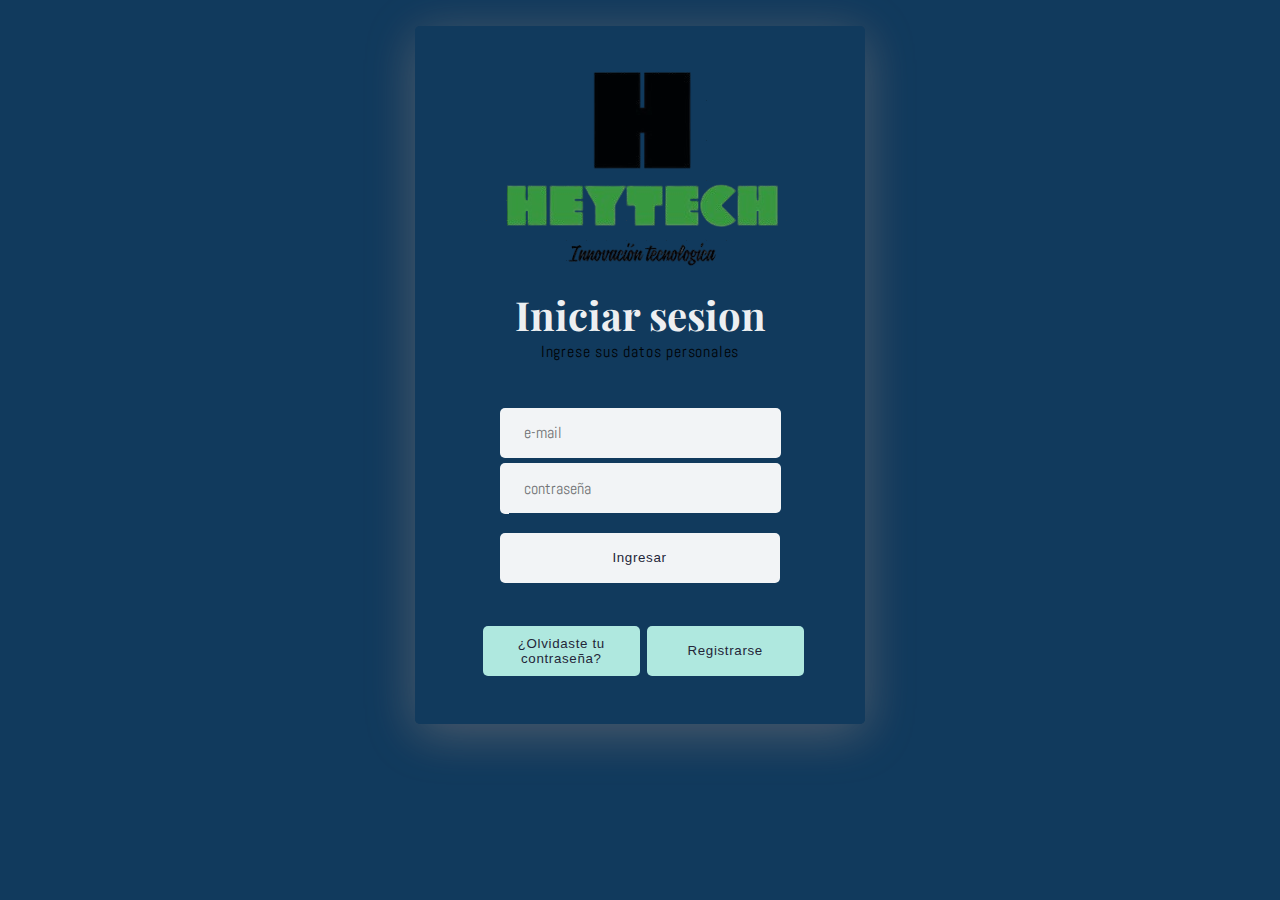
<file: HTML/login.html>
<!DOCTYPE html>
<html>
    <head>
        <title>Login</title>
        <meta charset="UTF-8">
        <link rel="stylesheet" type="text/css" href="../CSS/css.css"> 
        <meta name="viewport" content="width=device-width, initial-scale=1.0">
        
    </head>
    <body>
        <div class="overlay">
            <form>
                <div class="con">
                    <div class="image-container">
                        <img src="../Imagenes/logo.png" alt="logo">
                    </div>
                    <header class="head-form">
                        <h2>Iniciar sesion</h2>
                        <p>Ingrese sus datos personales</p>
                    </header>
                    <br>
                    <div class="field-set">
                        <span class="input-item">
                            <i class="fa fa-user-circle"></i>
                        </span>
                        <input class="form-input" id="txt-input" type="text" placeholder="e-mail" required>

                        <br>
                        <span class="input-item">
                            <i class="fa fa-key"></i>
                        </span>
                        <input class="form-input" type="password" placeholder="contraseña" id="pwd"  name="contraseña" required>
                        <span>
                            <i class="fa fa-eye" aria-hidden="true"></i>
                        </span> 

                        <br>
                        <button class="log-in" type="button" onclick="window.location.href='calculo.html'">Ingresar</button>
                    </div>
                    <div class="other">
                        <button class="btn submits frgt-pass" type="button" onclick="window.location.href='olvidar.html'">¿Olvidaste tu contraseña?</button>
                        <button class="btn submits sign-up" type="button" onclick="window.location.href='Registrar.html'">Registrarse 
                            <i class="fa fa-user-plus" aria-hidden="true"></i>
                        </button>
                    </div>
                </div>
            </form>
        </div>
    </body>
</html>
</file>
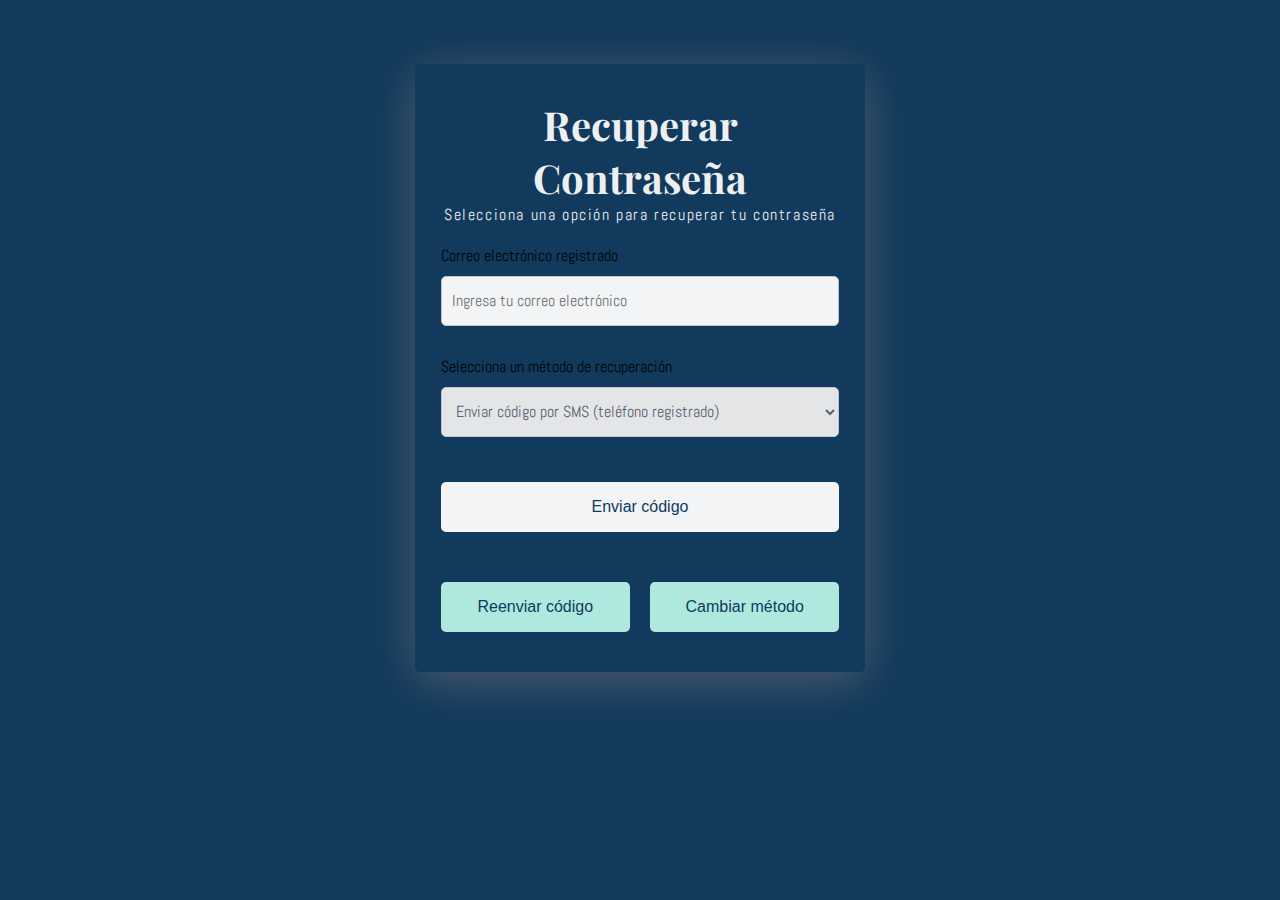
<file: HTML/olvidar.html>
<!DOCTYPE html>
<html lang="es">
<head>
    <meta charset="UTF-8">
    <meta name="viewport" content="width=device-width, initial-scale=1.0">
    <title>Olvidaste tu contraseña</title>
    <link rel="stylesheet" href="../CSS/reg.css">
</head>
<body>
    <form>
        <header>
            <h2>Recuperar Contraseña</h2>
            <p>Selecciona una opción para recuperar tu contraseña</p>
        </header>
        <div class="con">

            <div class="input-item">
                <label for="correo">Correo electrónico registrado</label>
                <input class="form-input" id="txt-input" type="text" placeholder="Ingresa tu correo electrónico" required>
                <span class="input-item">
                  <i class="fa fa-key"></i>
                </span>
            </div>
            <div class="input-item">
                <label>Selecciona un método de recuperación</label>
                <select class="form-input" id="metodo-recuperacion">
                    <option value="sms">Enviar código por SMS (teléfono registrado)</option>
                    <option value="llamada">Recibir código por llamada</option>
                    <option value="correo-alternativo">Enviar código a otro correo electrónico</option>
                </select>
            </div>

            <button type="button" onclick="enviarCodigo()">Enviar código</button>

            <div id="mensaje" style="display: none; text-align: center; margin-top: 20px; color: #F9F9F9;">
                <p>El código ha sido enviado a tu método seleccionado.</p>
            </div>

            <!-- Opciones de ayuda adicionales -->
            <div class="submits">
                <button class="frgt-pass" type="button" onclick="reenviarCodigo()">Reenviar código</button>
                <button class="sign-up" type="button" onclick="cambiarMetodo()">Cambiar método</button>
            </div>
        </div>
    </form>

    <script>
        // Simular el envío del código
        function enviarCodigo() {
            var metodo = document.getElementById("metodo-recuperacion").value;
            var mensaje = document.getElementById("mensaje");
            var correo = document.getElementById("txt-input").value;

            // Validar que el correo contenga "@"
            if (correo.includes("@")) {
                // Mostrar mensaje de éxito al enviar el código
                mensaje.style.display = "block";

                // Cambiar el contenido del mensaje dependiendo del método seleccionado
                switch (metodo) {
                    case "sms":
                        mensaje.innerHTML = "<p>El código ha sido enviado por SMS a tu teléfono registrado.</p>";
                        break;
                    case "llamada":
                        mensaje.innerHTML = "<p>Recibirás una llamada con el código de verificación.</p>";
                        break;
                    case "correo-alternativo":
                        mensaje.innerHTML = "<p>El código ha sido enviado a tu correo alternativo.</p>";
                        break;
                }
            } else {
                mensaje.style.display = "block";
                mensaje.innerHTML = "<p>Por favor, ingresa un correo electrónico válido.</p>";
            }
        }

        // Función para reenviar el código
        function reenviarCodigo() {
            var mensaje = document.getElementById("mensaje");
            mensaje.innerHTML = "<p>El código ha sido reenviado.</p>";
        }

        // Función para cambiar el método de recuperación
        function cambiarMetodo() {
            var mensaje = document.getElementById("mensaje");
            mensaje.style.display = "none";
            document.getElementById("metodo-recuperacion").value = "";
        }
    </script>
</body>
</html>
</file>
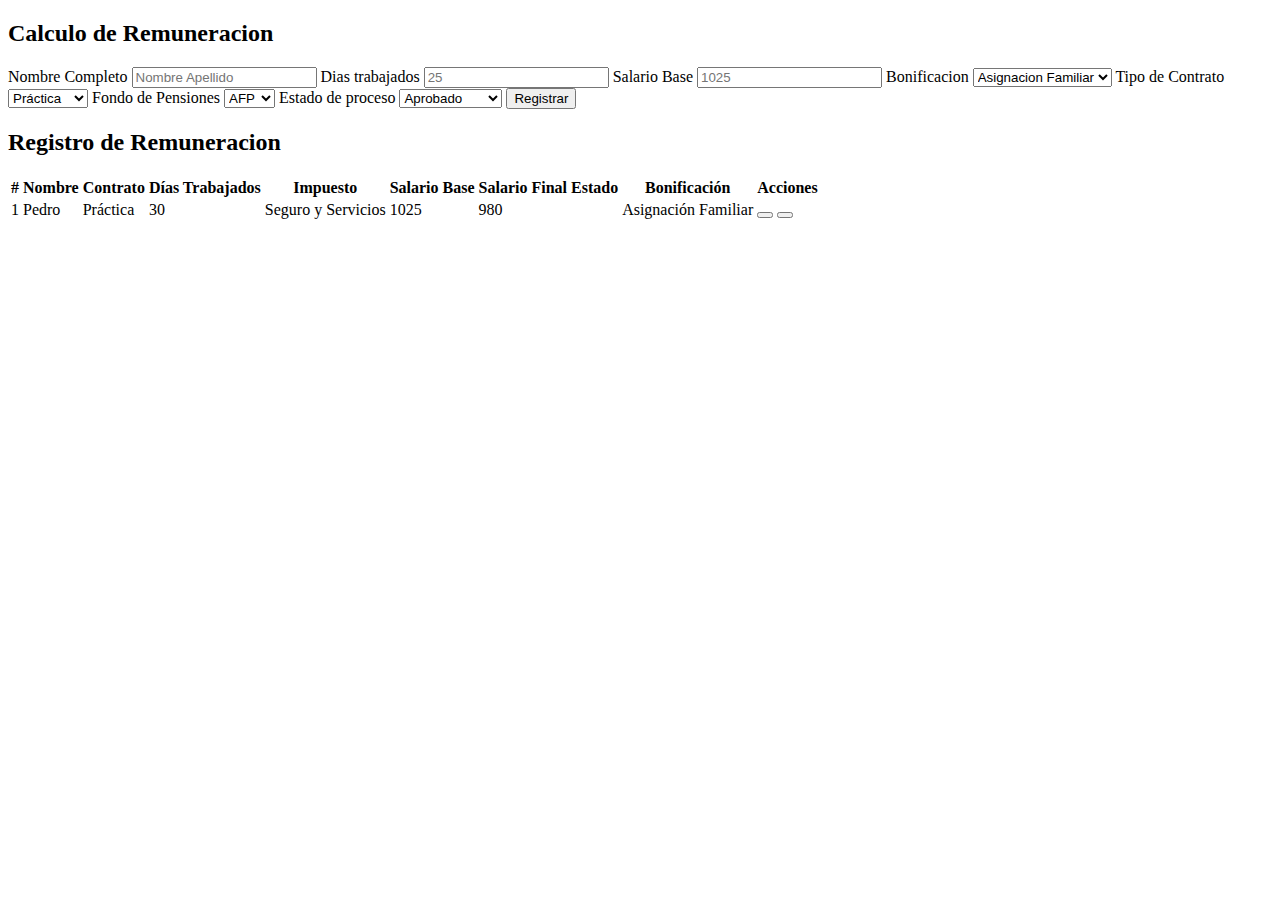
<file: HTML/pago.html>
<!DOCTYPE html>
<html lang="en">
<head>
    <meta charset="UTF-8">
    <meta name="viewport" content="width=device-width, initial-scale=1.0">
    <title>Document</title>
</head>
<body>
    <div class="tables">
        <h2 class="tables__title">Calculo de Remuneracion</h2>
        <form class="tables__form">
            <label>Nombre Completo
                <input type="text" placeholder="Nombre Apellido">
            </label>
            <label>Dias trabajados
                <input type="text" placeholder="25">
            </label>
            <label>Salario Base
                <input type="text" placeholder="1025">
            </label>
            <label class="form__option">
                Bonificacion
                <select  name="tipoContrato" class="form-select">
                    <option class="opition" value="practica">Asignacion Familiar</option>
                    <option class="opition" value="temporal">Gratificacion</option>
                    <option class="opition"value="indefinido">CTS</option>
                    <option  class="opition" value="parcial">Liquidacion</option>
                    <option  class="opition" value="parcial">Horas Extras</option>
                    <option  class="opition" value="parcial">Ninguna</option>
                </select>
            </label>
            <label class="form__option">
                Tipo de Contrato
                <select  name="tipoContrato" class="form-select">
                    <option class="opition" value="practica">Práctica</option>
                    <option class="opition" value="temporal">Temporal</option>
                    <option class="opition"value="indefinido">Indefinido</option>
                    <option  class="opition" value="parcial">Parcial</option>
                </select>
            </label>
            <label class="form__option">
                Fondo de Pensiones
                <select  name="tipoContrato" class="form-select">
                    <option class="opition" value="practica">AFP</option>
                    <option class="opition" value="temporal">ONP</option>
                </select>
            </label>
            <label class="form__option">
                Estado de proceso
                <select  name="tipoContrato" class="form-select">
                    <option class="opition" value="practica">Aprobado</option>
                    <option class="opition" value="temporal">Desaprobado</option>
                </select>
            </label>
            <label class="form__option">
                <button  class="registrar__buton">Registrar</button>
            </label>
        </form>
    </div>
    <div class="bootstrap">
        <h2>Registro de Remuneracion</h2>
        <div class="container my-4">
            <div class="fondo row">
                <div class="col sm-12 col-md-12 col-lg-12 col-xl-12">
                    <table id="datatable_users" class="table table-striped table-hover">
                        <thead>
                            <tr>
                                <th class="centered">#</th>
                                <th class="centered">Nombre</th>
                                <th class="centered">Contrato</th>
                                <th class="centered">Días Trabajados</th>
                                <th class="centered">Impuesto</th>
                                <th class="centered">Salario Base</th>
                                <th class="centered">Salario Final</th>
                                <th class="centered">Estado</th>
                                <th class="centered">Bonificación</th>
                                <th class="centered">Acciones</th>
                            </tr>
                        </thead>
                        <tbody id="tableBody_users">
                            <tr>
                                <td>1</td>
                                <td>Pedro</td>
                                <td>Práctica</td>
                                <td>30</td>
                                <td>Seguro y Servicios</td>
                                <td>1025</td>
                                <td>980</td>
                                <td><i class="fa-solid fa-check " style="font-size: 1.5em;" ></i></td>
                                <td>Asignación Familiar</td>
                                <td>
                                    <button class="btn btn-sm btn-primary">
                                        <i class="fa-solid fa-pencil" style="font-size: 1.5em;"></i>
                                    </button>
                                    <button class="btn btn-sm btn-danger">
                                        <i class="fa-solid fa-trash-can" style="font-size: 1.5em;"></i>
                                    </button>
                                </td>
                            </tr>
                        </tbody>
                    </table>
                </div>
            </div>
        </div>
    </div>  
</body>
</html>
</file>
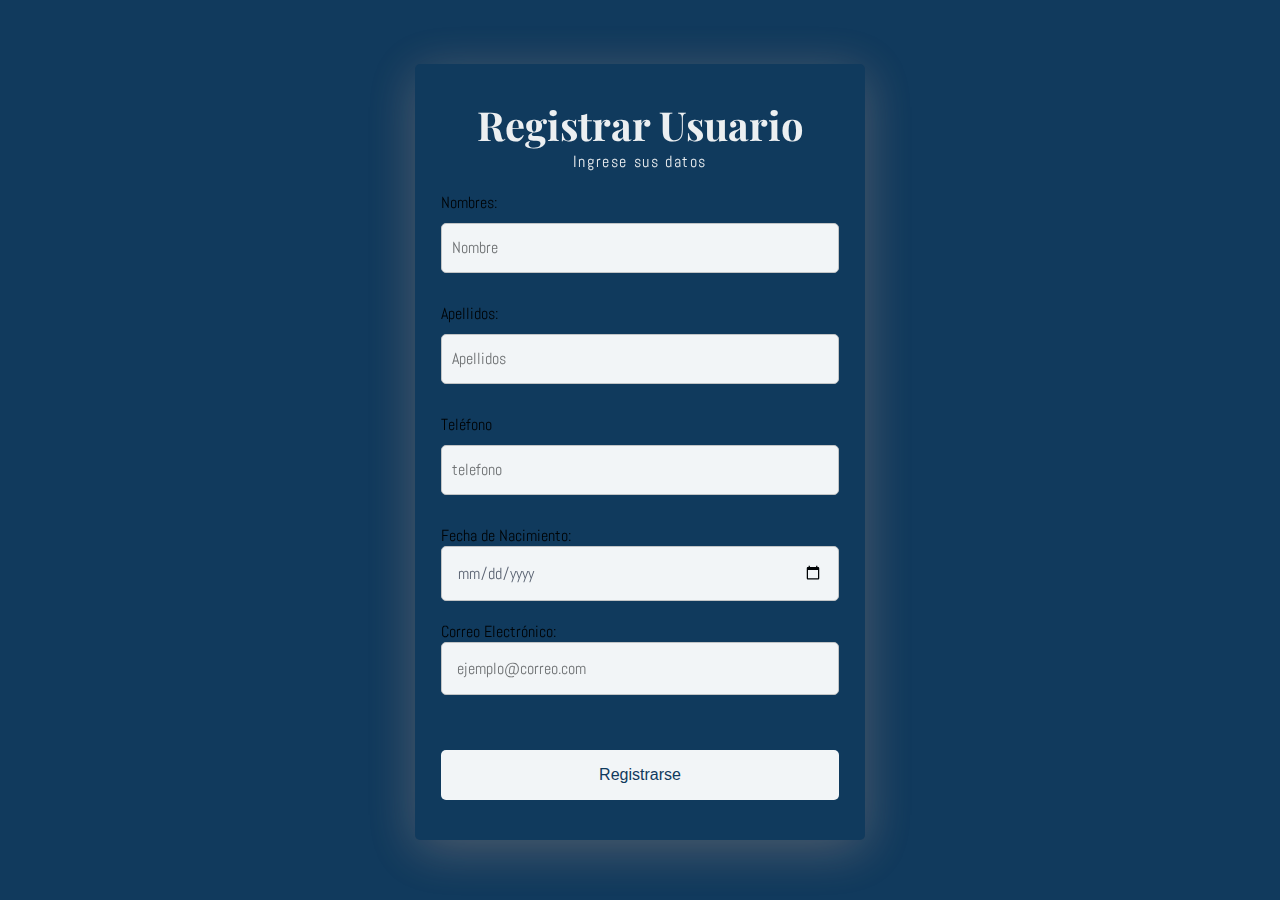
<file: HTML/Registrar.html>
<!DOCTYPE html>
<html lang="es">
<head>
    <meta charset="UTF-8">
    <meta name="viewport" content="width=device-width, initial-scale=1.0">
    <title>Registro de Trabajadores</title>
    <link rel="stylesheet" type="text/css" href="../CSS/reg.css"> 
    <script src="https://www.google.com/recaptcha/api.js" async defer></script>
</head>
<body>

    <form>
        <header>
            <h2>Registrar Usuario</h2>
            <p>Ingrese sus datos</p>
        </header>

        <div class="con">
            <div class="input-item">
                <label for="nombre">Nombres:</label>
                <input id="nombre" type="text" class="form-input" placeholder="Nombre" required>
            </div>
            
            <div class="input-item">
                <label for="apellidos">Apellidos:</label>
                <input id="apellidos" type="text" class="form-input" placeholder="Apellidos" required>
            </div>
            
            <div class="input-item">
                <label for="telefono">Teléfono</label>
                <input id="telefono" type="text" class="form-input" placeholder="telefono" required>
            </div>

            <div class="input-item">
                <label for="fecha_nacimiento">Fecha de Nacimiento:</label>
                <input id="fecha_nacimiento" type="date" class="form-input" required>
            </div>

            <div class="input-item">
                <label for="correo">Correo Electrónico:</label>
                <input id="correo" type="email" class="form-input" placeholder="ejemplo@correo.com" required>
            </div>

            <!-- CAPTCHA -->
            <div class="g-recaptcha" data-sitekey="TU_SITE_KEY"></div>

            <button type="submit">Registrarse</button>
        </div>

    </form>

</body>
</html>
</file>
<file: CSS/css.css>
@import url('https://fonts.googleapis.com/css?family=Abel|Abril+Fatface|Alegreya|Arima+Madurai|Dancing+Script|Dosis|Merriweather|Oleo+Script|Overlock|PT+Serif|Pacifico|Playball|Playfair+Display|Share|Unica+One|Vibur');
* {
    padding: 0;
    margin: 0;
    box-sizing: border-box;
}

body {
  
    background-image: linear-gradient(-600deg, #062743 0%, #062743 100%);
    background-image: linear-gradient(to top, #113A5D 0%, #113A5D 100%);
    background-attachment: fixed;
    background-repeat: no-repeat;

    font-family: 'Vibur', cursive;
    font-family: 'Abel', sans-serif;
    opacity: .95;
}

form {
    width: 450px;
    min-height: 500px;
    height: auto;
    border-radius: 5px;
    margin: 2% auto;
    box-shadow: 0 9px 50px hsla(20, 67%, 75%, 0.31);
    padding: 2%;
    background-image: linear-gradient(-225deg, #113A5D 50%, #113A5D 50%);
}
/*laptops*/
@media (max-width: 1200px) {
    form {
        width: 400px;
    }
}

/* tablets */
@media (max-width: 768px) {
    form {
        width: 350px; /* Ajustar el ancho del formulario para tablets */
        margin: 5% auto;
    }
    header h2 {
        font-size: 200%; /* Reducir el tamaño de la fuente para pantallas más pequeñas */
    }
}

/*teléfonos*/
@media (max-width: 480px) {
    form {
        width: 90%; /* Usar un porcentaje para ocupar la mayor parte de la pantalla */
        margin: 10% auto;
    }
    header h2 {
        font-size: 180%; /* Reducir aún más el tamaño de la fuente */
    }
    button {
        width: 100%; /* Asegurarse de que los botones ocupen el ancho completo del formulario */
    }
}
form .con {
    display: -webkit-flex;
    display: flex;
  
    -webkit-justify-content: space-around;
    justify-content: space-around;
  
    -webkit-flex-wrap: wrap;
    flex-wrap: wrap;
  
      margin: 0 auto;
}

header {
    margin: 2% auto 10% auto;
    text-align: center;
}

header h2 {
    font-size: 250%;
    font-family: 'Playfair Display', serif;
    color: #F9F9F9;
}
header p {letter-spacing: 0.05em;}

.input-item {
    background: #fff;
    color: #333;
    padding: 14.5px 0px 15px 9px;
    border-radius: 5px 0px 0px 5px;
}


#eye {
    background: #fff;
    color: #333;
  
    margin: 5.9px 0 0 0;
    margin-left: -20px;
    padding: 15px 9px 19px 0px;
    border-radius: 0px 5px 5px 0px;
  
    float: right;
    position: relative;
    right: 1%;
    top: -.2%;
    z-index: 5;
    
    cursor: pointer;
}

input[class="form-input"]{
    width: 272px;
    height: 50px;
  
    margin-top: 2%;
    padding: 15px;
    
    font-size: 16px;
    font-family: 'Abel', sans-serif;
    color: #5E6472;
  
    outline: none;
    border: none;
  
    border-radius: 0px 5px 5px 0px;
    transition: 0.2s linear;
    
}
input[id="txt-input"] {width: 272px;}

input:focus {
    transform: translateX(-2px);
    border-radius: 5px;
}

button {
    display: inline-block;
    color: #252537;
  
    width: 280px;
    height: 50px;
    
    padding: 0 20px;
    background: #fff;
    border-radius: 5px;
    
    outline: none;
    border: none;
  
    cursor: pointer;
    text-align: center;
    transition: all 0.2s linear;
    
    margin: 7% auto;
    letter-spacing: 0.05em;
}

.submits {
    width: 48%;
    display: inline-block;
    float: left;
    margin-left: 2%;
}

.frgt-pass {background: #B8F2E6;}

.sign-up {background: #B8F2E6;}


button:hover {
    transform: translatey(3px);
    box-shadow: none;
}


button:hover {
    animation: ani9 0.4s ease-in-out infinite alternate;
}
@keyframes ani9 {
    0% {
        transform: translateY(3px);
    }
    100% {
        transform: translateY(5px);
    }
}
</file>
<file: CSS/reg.css>
@import url('https://fonts.googleapis.com/css?family=Abel|Playfair+Display|Vibur');

/* Aplicar a todos */
* {
    padding: 0;
    margin: 0;
    box-sizing: border-box;
}

body {
    background-image: linear-gradient(to top, #113A5D 0%, #113A5D 100%);
    background-attachment: fixed;
    background-repeat: no-repeat;
    font-family: 'Abel', sans-serif;
    opacity: .95;
}

/* Formulario general */
form {
    width: 450px;
    min-height: 550px;
    border-radius: 5px;
    margin: 5% auto;
    box-shadow: 0 9px 50px hsla(20, 67%, 75%, 0.31);
    padding: 2%;
    background-color: #ffffff;
    background-image: linear-gradient(-225deg, #113A5D 50%, #113A5D 50%);
}

/* Alineación para los dispositivos */
@media (max-width: 1200px) {
    form {
        width: 400px;
    }
}

@media (max-width: 768px) {
    form {
        width: 350px;
    }
}

@media (max-width: 480px) {
    form {
        width: 90%;
        margin: 10% auto;
    }
    header h2 {
        font-size: 180%;
    }
    button {
        width: 100%;
    }
}

/* Encabezado del formulario */
header {
    margin: 2% auto 5% auto;
    text-align: center;
}

header h2 {
    font-size: 250%;
    font-family: 'Playfair Display', serif;
    color: #F9F9F9;
}

header p {
    letter-spacing: 0.10em;
    color: #F9F9F9;
}

/* Contenedor de los inputs */
form .con {
    display: flex;
    flex-direction: column;
    align-items: center;
    gap: 20px;
}

/* Estilo general de los campos de texto */
.input-item {
    display: flex;
    flex-direction: column;
    width: 100%;
}

input.form-input {
    width: 100%;
    padding: 15px;
    font-size: 16px;
    font-family: 'Abel', sans-serif;
    color: #5E6472;
    border: 1px solid #ccc;
    border-radius: 5px;
    transition: 0.3s ease;
}

input.form-input:focus {
    outline: none;
    border: 1px solid #113A5D;
    transform: scale(1.02);
}

input[type="text"], select {
    width: 100%;
    height: 50px;
    padding: 10px;
    margin: 10px 0;
    border-radius: 5px;
    border: 1px solid #ccc;
    font-size: 16px;
    font-family: 'Abel', sans-serif;
    color: #5E6472;
    outline: none;
    transition: 0.2s linear;
}

input[type="text"]:focus, select:focus {
    border: 1px solid #B8F2E6;
}


/* Botones */
button {
    width: 100%;
    height: 50px;
    margin: 15px 0;
    padding: 10px;
    background-color: #ffffff;
    color: #113A5D;
    border: none;
    border-radius: 5px;
    font-size: 16px;
    cursor: pointer;
    transition: background-color 0.3s ease;
}

button:hover {
    background-color: #113A5D;
    color: #ffffff;
    transform: scale(1.05);
}

button:focus {
    outline: none;
}

/* Ajuste para botones extra */
.submits {
    display: flex;
    justify-content: space-between;
    width: 100%;
    gap: 20px; /* Añade esta línea para espaciar los botones */
}

.frgt-pass {
    background-color: #B8F2E6;
}

.sign-up {
    background-color: #B8F2E6;
}
</file>
